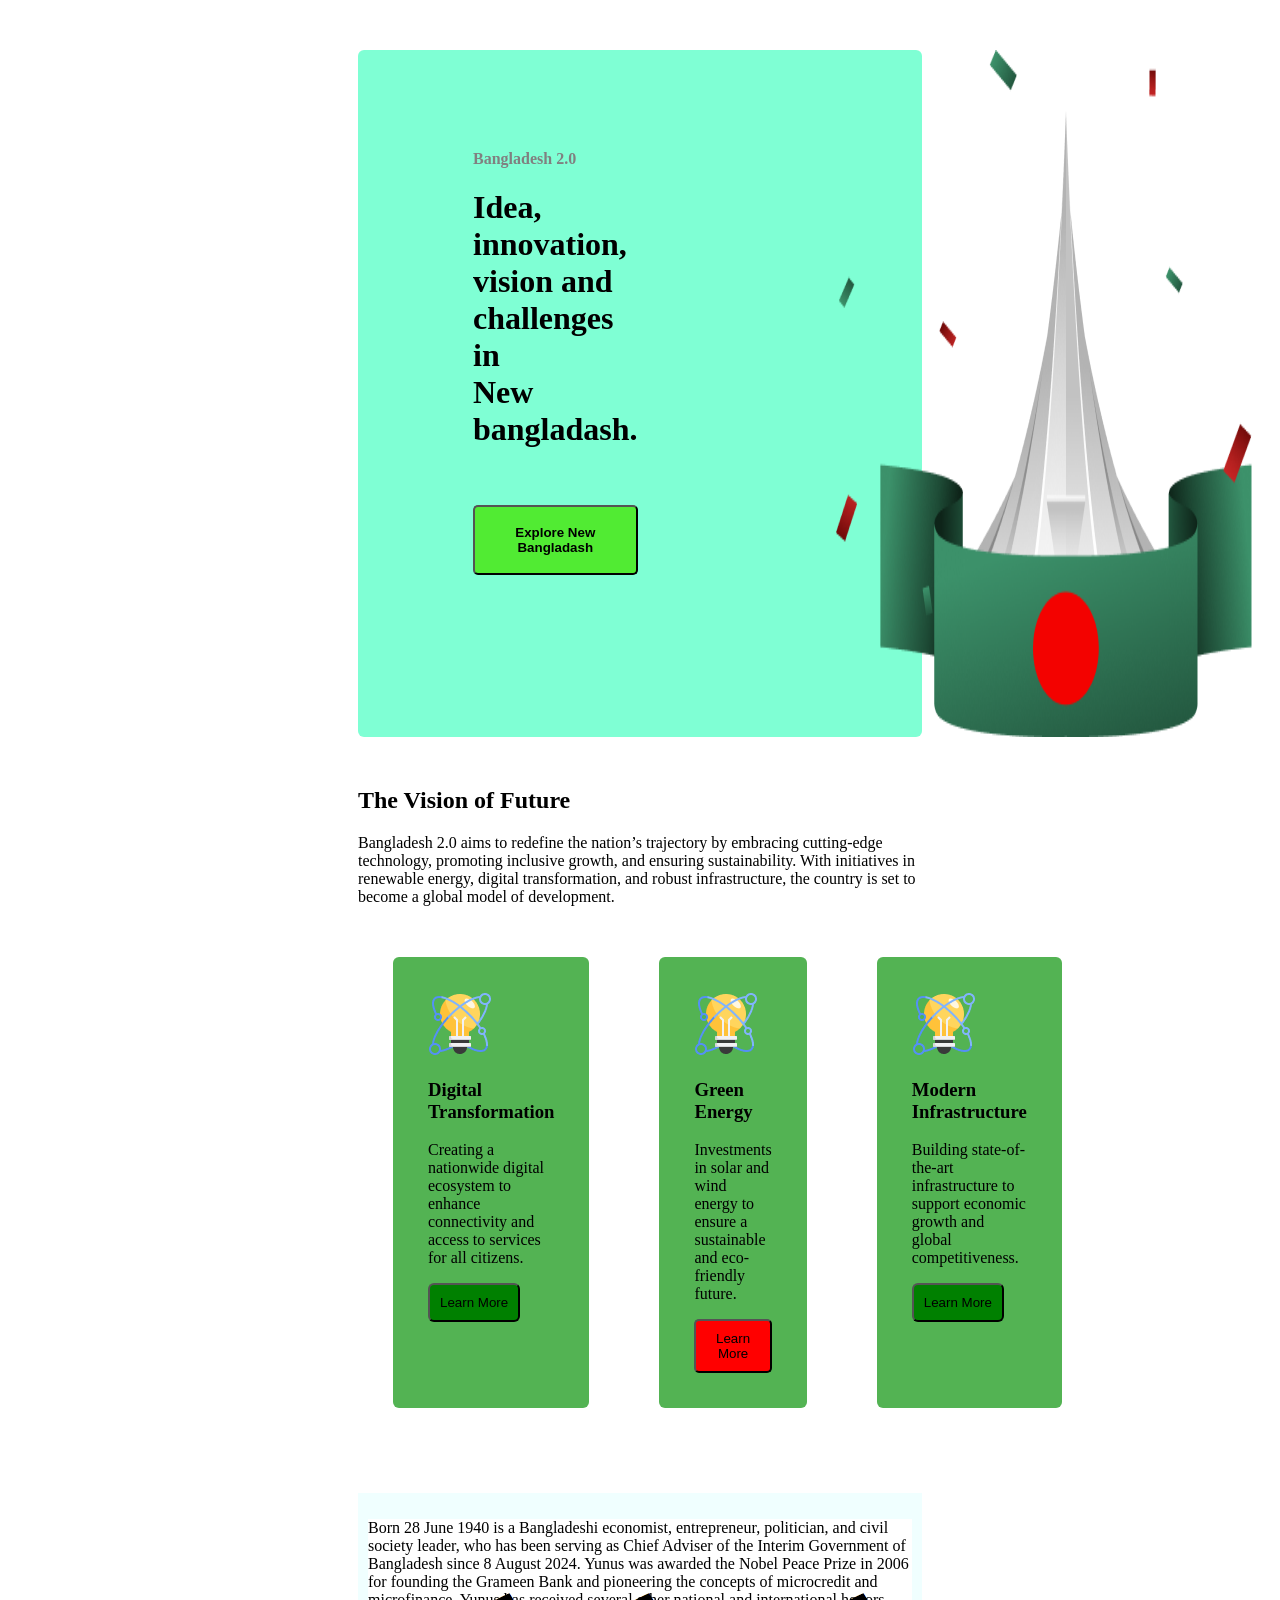
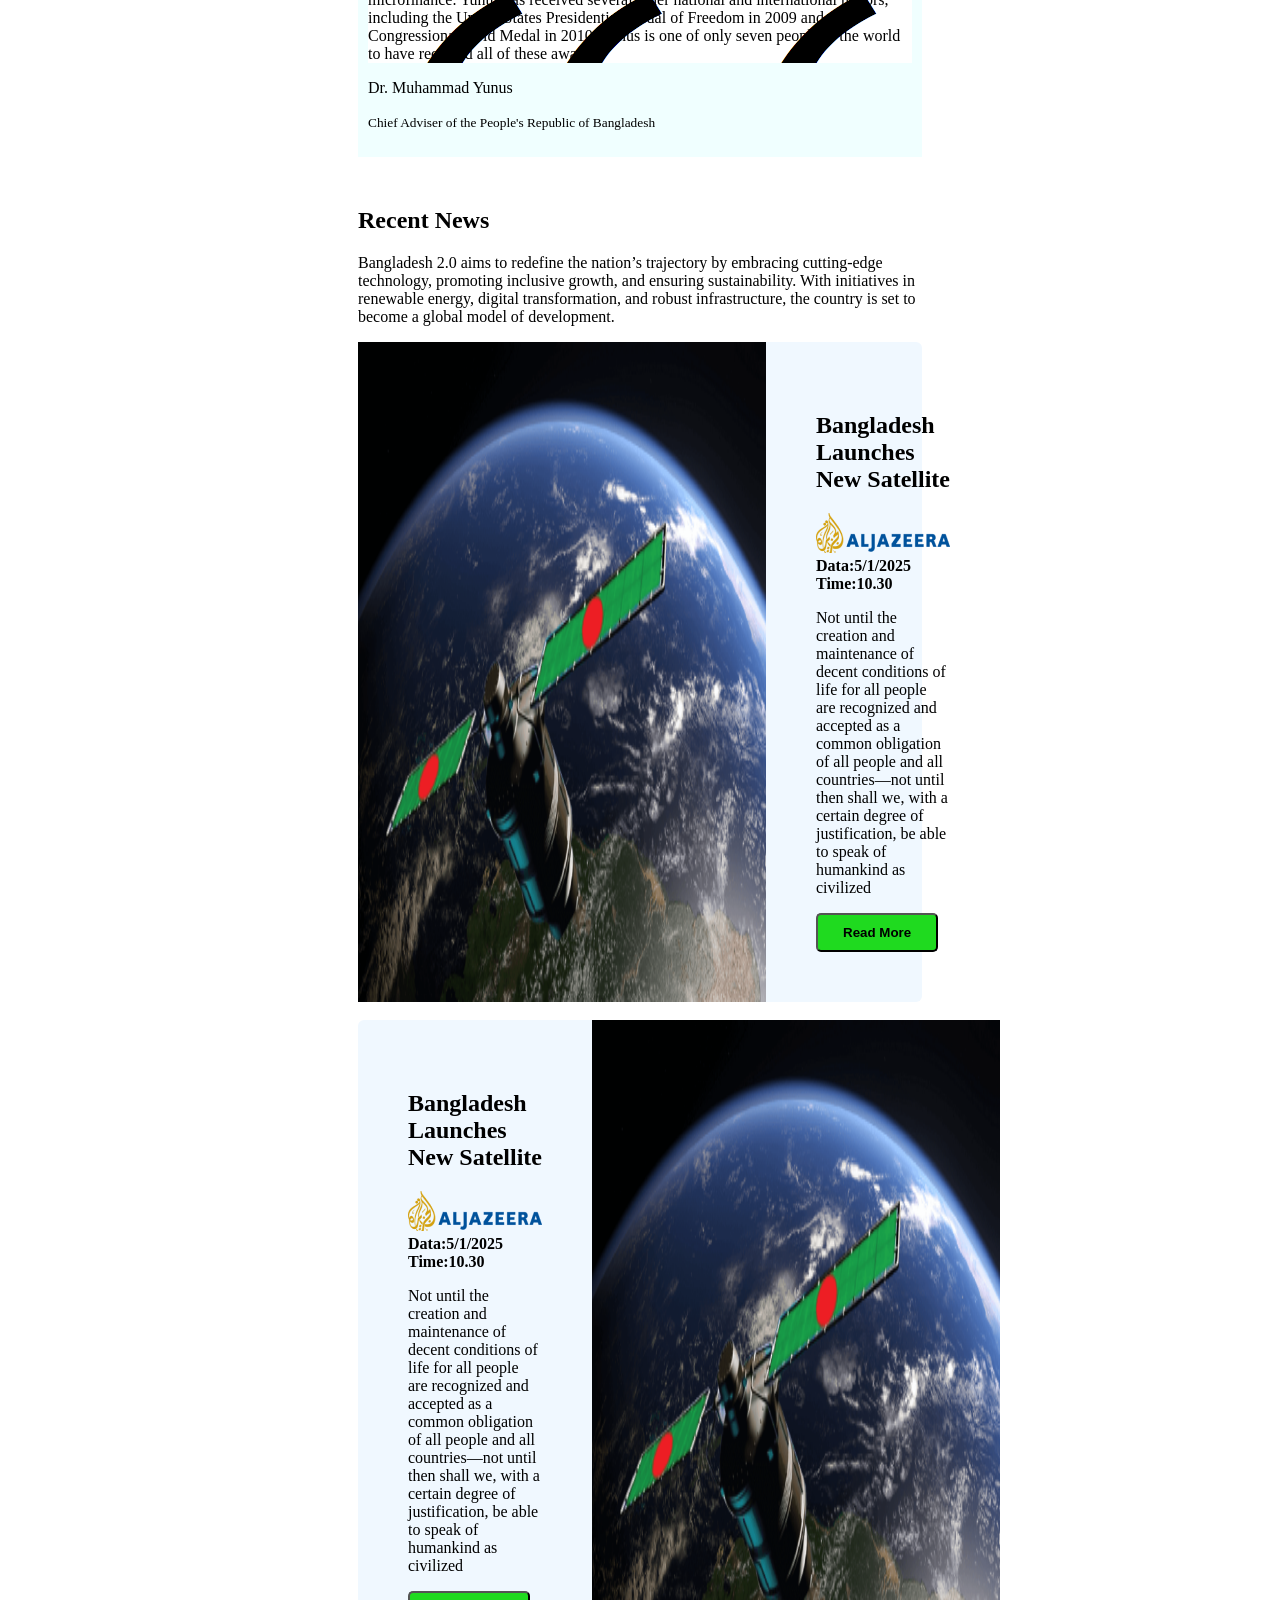
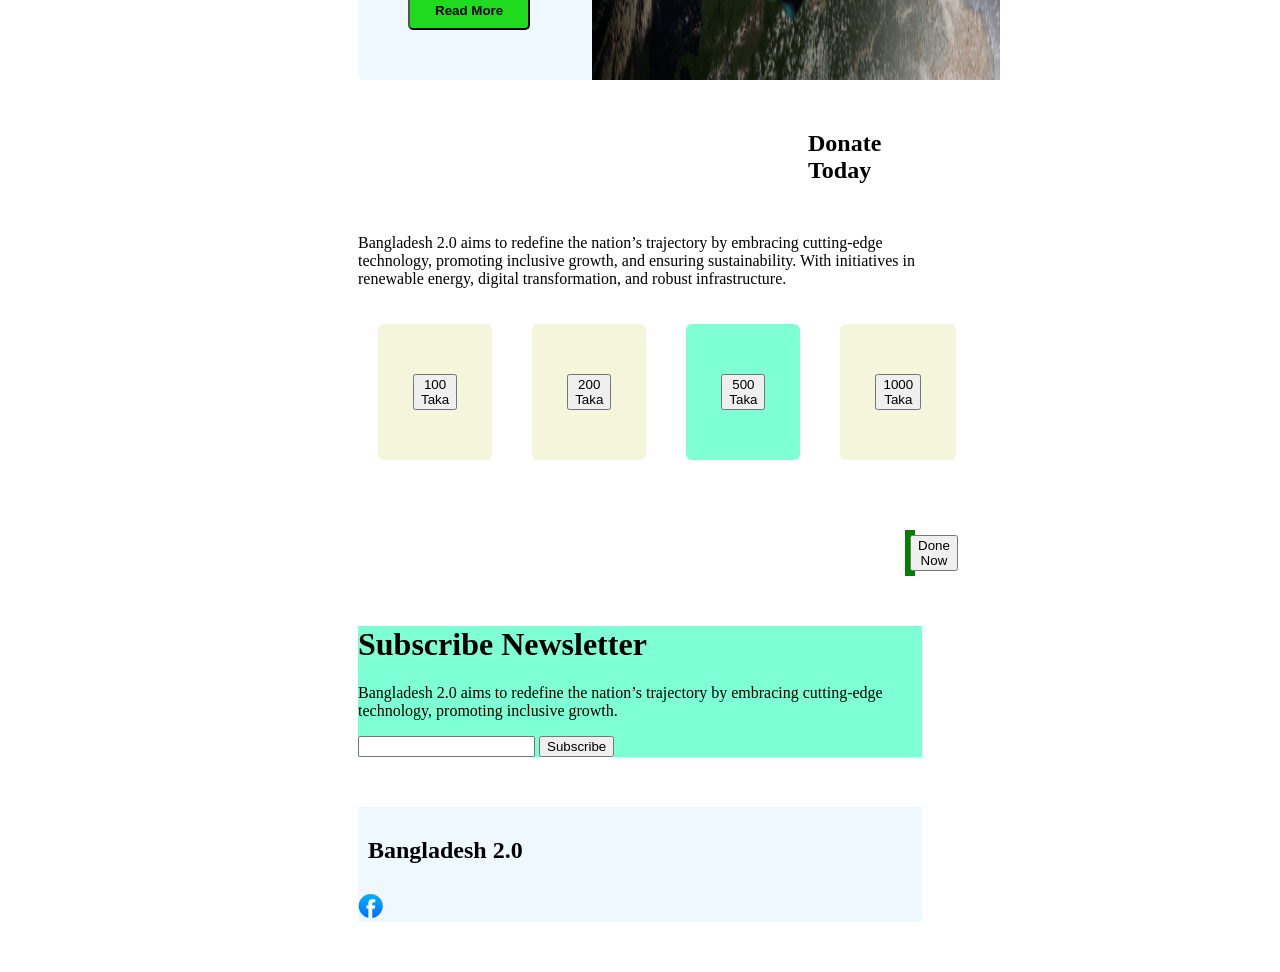
<file: index.html>
<!DOCTYPE html>
<html lang="en">
<head>
    <meta charset="UTF-8">
    <meta name="viewport" content="width=device-width, initial-scale=1.0">
    <title>My Bangladash</title>
    <link rel="stylesheet" href="styals/bangladash.css">
</head>
<body>
    <header>
        <div id="headers">
            <div class="banner">
                <p id="dash">Bangladesh 2.0</p>           
                <h1 class="Idea">Idea, innovation,<br>vision and challenges in <br>New bangladash.</h1>              
                <button class="explores">Explore New Bangladash</button>           
            </div>          
           <img src="assets/hero.png" alt="">            
        </div>
    </header>
    <main>
        <div class="vision">
            <div>
                <h2>The Vision of Future</h2>
                <p>Bangladesh 2.0 aims to redefine the nation’s trajectory by embracing cutting-edge technology, promoting inclusive growth, and ensuring sustainability. With initiatives in <br> renewable energy, digital transformation, and robust infrastructure, the country is set to become a global model of development.</p>
            </div>
            <div class="future">
                <div class="digital">
                    <img src="assets/card-icon.png" alt="">
                    <h3>Digital Transformation</h3>
                    <p>Creating a nationwide digital ecosystem to enhance connectivity and access to services for all citizens.</p>
                    <button class="learn">Learn More</button>
                </div>
                <div class="digital">
                    <img src="assets/card-icon.png" alt="">
                    <h3>Green Energy</h3>
                    <p>Investments in solar and wind energy to ensure a sustainable and eco-friendly future.</p>
                    <button class="btu">Learn More</button>
                </div>
                <div class="digital">
                    <img src="assets/card-icon.png" alt="">
                    <h3>Modern Infrastructure</h3>
                    <p>Building state-of-the-art infrastructure to support economic growth and global competitiveness.</p>
                    <button class="learn">Learn More</button>
                </div>      
            </div>
                
        </div>
        <div class="bank">
            <div id=" yunus">
               
               <p style="background-image:url(assets/image-asset.png)">Born 28 June 1940 is a Bangladeshi economist, entrepreneur, politician, and civil society leader, who has been serving as Chief Adviser of the Interim Government of Bangladesh since 8 August 2024. Yunus was awarded the Nobel Peace Prize in 2006 for founding the Grameen Bank and pioneering the concepts of microcredit and microfinance. Yunus has received several other national and international honors, including the United States Presidential Medal of Freedom in 2009 and the Congressional Gold Medal in 2010. Yunus is one of only seven people in the world to have received all of these awards.</p>
               <name>Dr. Muhammad Yunus</name>
               <p><small>  Chief Adviser of the People's Republic of Bangladesh </small></p>
           </div> 
        </div>
        <div class="vision">
        
            <div>
                <div >
                    <h2>Recent News</h2>
                    <p>Bangladesh 2.0 aims to redefine the nation’s trajectory by embracing cutting-edge technology, promoting inclusive growth, and ensuring sustainability. With initiatives in renewable energy, digital transformation, and robust infrastructure, the country is set to become a global model of development.</p>

                </div>
                <nav class="satellite">
                    <img src="assets/satelite.png" alt="">
                    <div id="aljazeera">
                        <h1>Bangladesh Launches New Satellite</h1>
                        <img src="assets/al-jazeera.png" alt="">
                        <div class="data">
                            <data value="Data">Data:5/1/2025</data> 
                            <time datetime="time">Time:10.30</time>
                        </div>
                        <p>Not until the creation and maintenance of decent conditions of life for all people are recognized and accepted as a common obligation of all people and all countries—not until then shall we,
                            with a certain degree of justification, be able to speak of humankind as civilized</p>
                        <button class="read">Read More</button>
                    </div>
                </nav><br>
                <nav class="satellite">
                    <div id="aljazeera">
                        <h1>Bangladesh Launches New Satellite</h1>
                        <img src="assets/al-jazeera.png" alt="">
                        <div class="data">
                            <data value="Data">Data:5/1/2025</data> 
                            <time datetime="time">Time:10.30</time>
                        </div>
                        <p>Not until the creation and maintenance of decent conditions of life for all people are recognized and accepted as a common obligation of all people and all countries—not until then shall we,
                            with a certain degree of justification, be able to speak of humankind as civilized</p>
                        <button class="read">Read More</button>
                        </div>
                        <img src="assets/satelite.png" alt="">                   
                </nav>
            </div>
        </div>
        <div class="vision">
                <div class="today">
             
                    <h2>Donate Today</h2>
                </div>                  
                <p>Bangladesh 2.0 aims to redefine the nation’s trajectory by embracing cutting-edge technology, promoting inclusive growth, and ensuring sustainability. With initiatives in renewable energy, digital transformation, and robust infrastructure.</p>
                <div class="btun">
                    <div class="taka">
                        <button>100 Taka</button>
                    </div>
                    <div class="taka">
                            <button>200 Taka</button>  
                    </div>
                    <div id="taka">
                            <button>500 Taka</button>
                    </div>
                    <div class="taka">
                        <button>1000 Taka</button>                  
                </div><br>    
            </div>
                <div id="done">      
                    <button>Done Now</button>
                </div>  
            <div class="aims">
                <div class="nation">
                    <h1>Subscribe Newsletter</h1>
                </div>      
                <p>Bangladesh 2.0 aims to redefine the nation’s trajectory by embracing cutting-edge technology, promoting inclusive growth.</p>
                <div  class="bton">
                    <input type="email" name=" Enter your email here" id="">
                    <input type="button" value="Subscribe">                     
                </div>   
            </div>     
        </div>     
    </main>
    <footer>
        <div class="vision">
            <div class="bd">
                <h2>Bangladesh 2.0</h2>        
            </div>
            <div class="book">
                <img src="assets/facebook.png" alt="">
            </div>
        </div>

    </footer>

    
</body>
</html>
</file>
<file: styals/bangladash.css>
#headers{ 
    border-radius: 6px;
    display: flex;
    background-color: aquamarine;
    justify-content: space-between;
    margin: 50px 350px;
    

} 
#dash{
    color:gray;
    font-weight: 600;
}
.banner{
    max-width: 59.99px 117px;
    padding: 84px 197px 162px 115px;
  
}
 .Idea{
    font-weight: 600,200;
    
 }
.explores{
    
    background-color: rgb(81, 235, 51);
    /* margin: 50px 200px; */
    font-weight: bold;
    padding: 18px 30px;
    border-radius: 5px;
    margin-top: 35px;

}
.explores:hover{
    background-color: rgb(81, 235, 51);
    color: #fff;
}


.hero{
    display: flex;
    
}
.vision{
    margin: 50px 350px;
   
}
.future{
    display: flex;
}
.digital{
    border-radius: 6px;
    margin: 35px;
   background-color: rgb(83, 179, 83); 
   padding: 35px;
} 
.bank{

    margin:50px 350px ;
    padding: 10px;
    background-color: azure; 
}
    

#yunus{
    background-color: yellow;
    padding: 25px;;
    border-radius: 6px;
}

.learn{
    border-radius: 5px;
    background-color:green;
    padding: 10px;
    border-radius: 6px;

} 
.learn:hover{
    background-color: green;
    color: #fff;
    
}
.btu{
    border-radius: 5px;
    background-color:red;
    padding: 10px;
}
.btu:hover{
    background-color: red;
    color: #fff;
}
.data{
   font-weight: 800;

}
.read{
    border-radius: 5px;
    font-weight: bold;
    background-color: rgb(31, 218, 31);
    padding: 10px 25px ;
}
.read:hover{
    background-color: rgb(31, 218, 31);
    color: #fff;
}
#aljazeera{


    padding: 50px;
}
.satellite{
    display: flex;
    background-color: aliceblue;
    border-radius: 6px;
}
.today{
    display:text-align;
    margin: 50px 450px;
}
.btun{
    display: flex; 
   
}
.taka{
    background-color: beige;
    margin: 20px;
    padding: 50px 35px;
    border-radius: 6px;
}
#taka{
    background-color: aquamarine;
    margin: 20px;
    padding: 50px 35px;
    border-radius: 6px;
}
.taka:hover{
    background-color:beige;
    color: #fff;
}
#taka:hover{
    background-color: aquamarine;
    color: #fff;
}
#done{
    margin: 50px 547px;  
   
    background-color: green;
    padding: 5px;
}
#done:hover{
    background-color:aquamarine;
    color: aquamarine;
    padding: 10px;
}
.nation{
   
}
.aims{
    display:text-align;
    background-color: aquamarine;

}
.bton{
    display:text-align;
}
.bd{
    background-color: aliceblue;
    padding: 10px;
    display:text-align;
   
}
.book{
    background-color: aliceblue;
    display: text-align;
}
</file>
